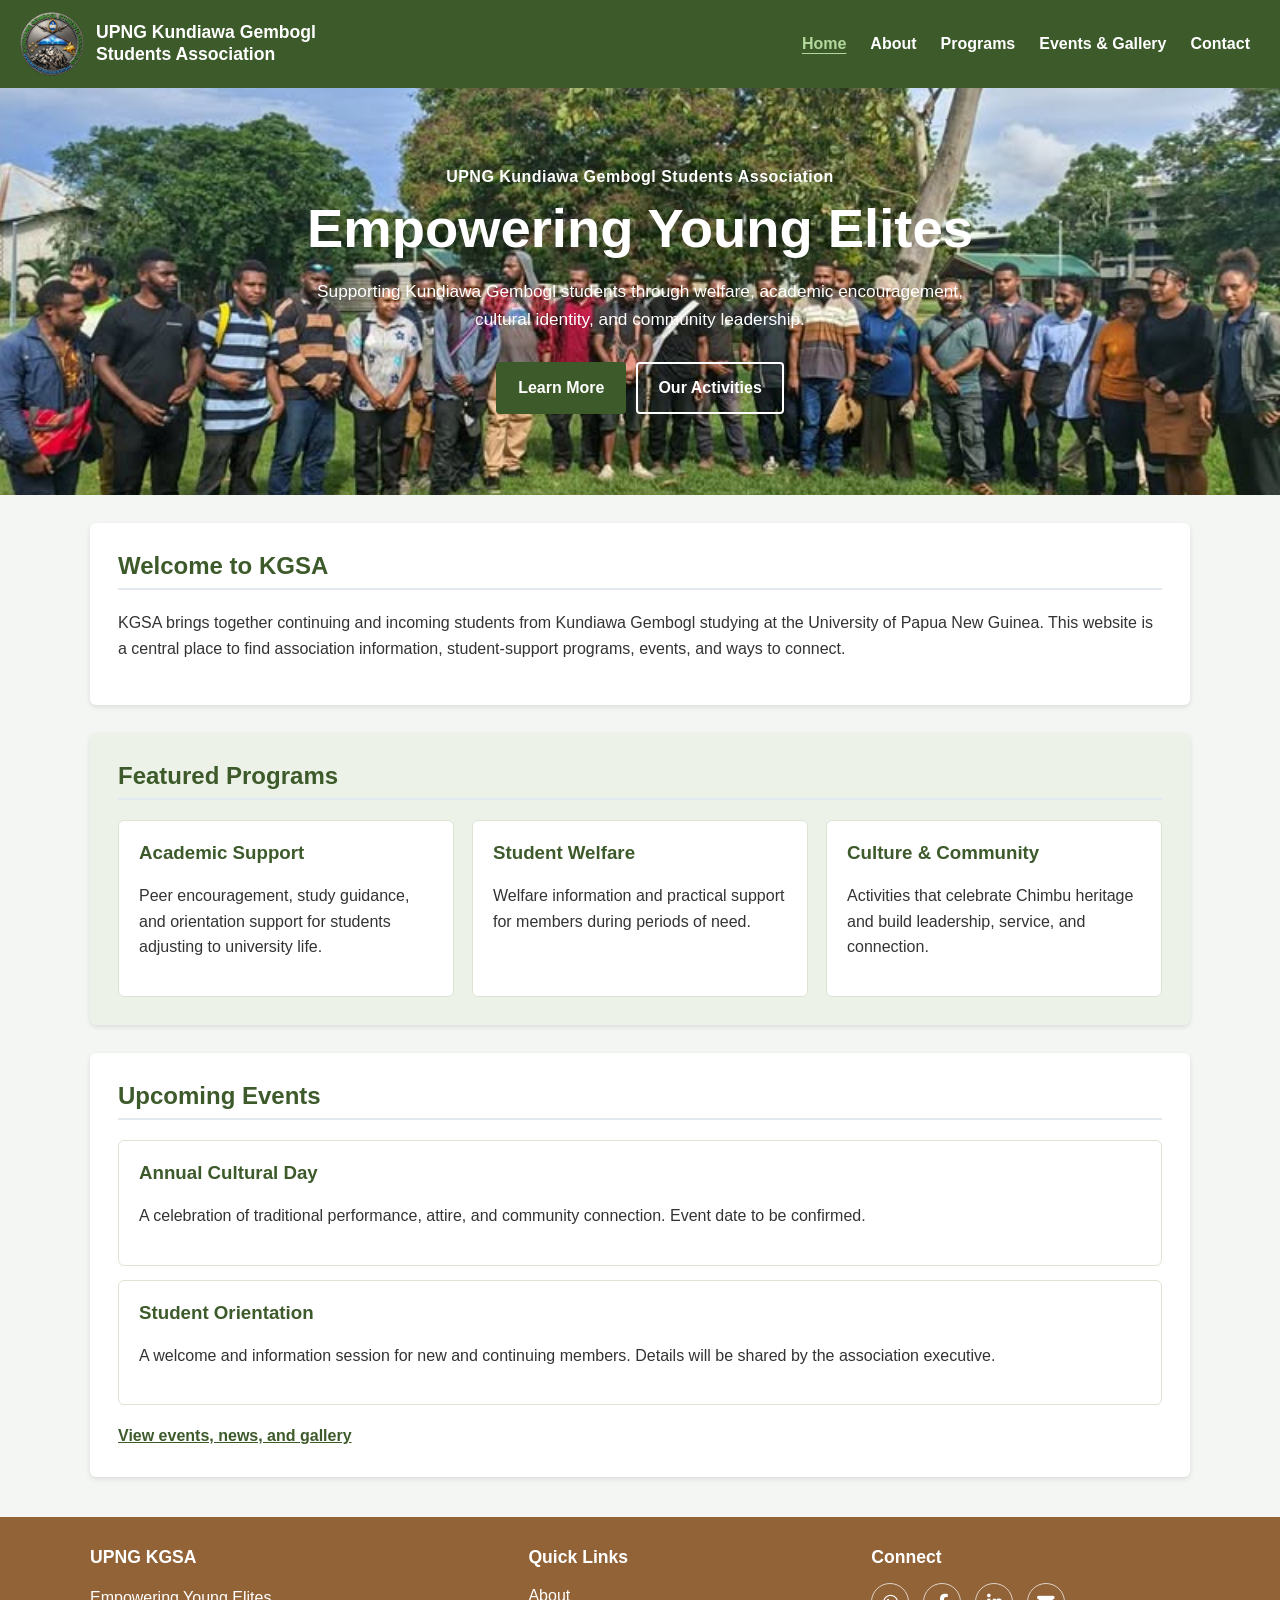
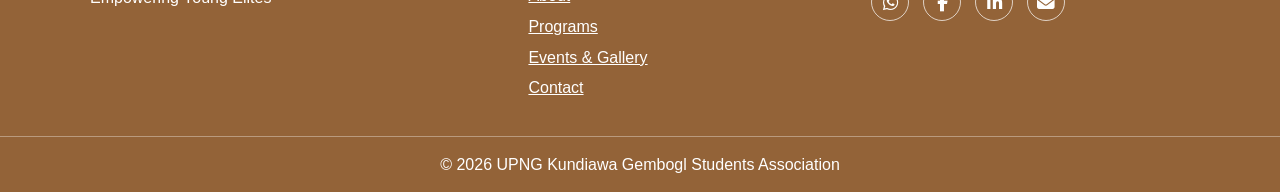
<file: index.html>
<!DOCTYPE html>
<html lang="en">
<head>
  <meta charset="UTF-8">
  <meta name="viewport" content="width=device-width, initial-scale=1.0">
  <meta name="description" content="UPNG Kundiawa Gembogl Students Association official website.">
  <title>Home | UPNG Kundiawa Gembogl Students Association</title>
  <link rel="stylesheet" href="styles.css">
  <link rel="stylesheet" href="https://cdnjs.cloudflare.com/ajax/libs/font-awesome/6.4.0/css/all.min.css">
</head>
<body>
  <header class="site-header">
    <a class="brand" href="index.html" aria-label="UPNG Kundiawa Gembogl Students Association home">
      <img src="images/logo.png" alt="UPNG Kundiawa Gembogl Students Association logo" class="site-logo">
      <span>UPNG Kundiawa Gembogl<br>Students Association</span>
    </a>
    <button class="menu-toggle" type="button" aria-expanded="false" aria-controls="primary-navigation">Menu</button>
    <nav id="primary-navigation" class="site-nav" aria-label="Primary navigation">
      <a class="active" href="index.html" aria-current="page">Home</a>
      <a href="about.html">About</a>
      <a href="programs.html">Programs</a>
      <a href="events.html">Events &amp; Gallery</a>
      <a href="contact.html">Contact</a>
    </nav>
  </header>

  <main>
    <section class="hero">
      <div class="content-wrap">
        <p class="eyebrow">UPNG Kundiawa Gembogl Students Association</p>
        <h1>Empowering Young Elites</h1>
        <p>Supporting Kundiawa Gembogl students through welfare, academic encouragement, cultural identity, and community leadership.</p>
        <div class="hero-actions"><a class="btn" href="about.html">Learn More</a><a class="btn btn-secondary" href="events.html">Our Activities</a></div>
      </div>
    </section>

    <section class="content-wrap section">
      <h2>Welcome to KGSA</h2>
      <p>KGSA brings together continuing and incoming students from Kundiawa Gembogl studying at the University of Papua New Guinea. This website is a central place to find association information, student-support programs, events, and ways to connect.</p>
    </section>

    <section class="content-wrap section section-alt">
      <h2>Featured Programs</h2>
      <div class="card-grid">
        <article class="card"><h3>Academic Support</h3><p>Peer encouragement, study guidance, and orientation support for students adjusting to university life.</p></article>
        <article class="card"><h3>Student Welfare</h3><p>Welfare information and practical support for members during periods of need.</p></article>
        <article class="card"><h3>Culture &amp; Community</h3><p>Activities that celebrate Chimbu heritage and build leadership, service, and connection.</p></article>
      </div>
    </section>

    <section class="content-wrap section">
      <h2>Upcoming Events</h2>
      <div class="event-list">
        <article><h3>Annual Cultural Day</h3><p>A celebration of traditional performance, attire, and community connection. Event date to be confirmed.</p></article>
        <article><h3>Student Orientation</h3><p>A welcome and information session for new and continuing members. Details will be shared by the association executive.</p></article>
      </div>
      <a class="text-link" href="events.html">View events, news, and gallery</a>
    </section>
  </main>

  <footer class="site-footer">
    <div class="content-wrap footer-grid">
      <div><h2>UPNG KGSA</h2><p>Empowering Young Elites</p></div>
      <div><h2>Quick Links</h2><a href="about.html">About</a><a href="programs.html">Programs</a><a href="events.html">Events &amp; Gallery</a><a href="contact.html">Contact</a></div>
      <div><h2>Connect</h2><div class="social-links"><a href="https://wa.me/6757123456" target="_blank" rel="noopener noreferrer" aria-label="WhatsApp +675 7123456"><i class="fa-brands fa-whatsapp" aria-hidden="true"></i></a><a href="https://facebook.com" target="_blank" rel="noopener noreferrer" aria-label="Facebook"><i class="fa-brands fa-facebook-f" aria-hidden="true"></i></a><a href="https://linkedin.com" target="_blank" rel="noopener noreferrer" aria-label="LinkedIn"><i class="fa-brands fa-linkedin-in" aria-hidden="true"></i></a><a href="mailto:info@upngkgsa.org" aria-label="Email"><i class="fa-solid fa-envelope" aria-hidden="true"></i></a></div></div>
    </div>
    <p class="copyright">&copy; <span class="current-year"></span> UPNG Kundiawa Gembogl Students Association</p>
  </footer>
  <script src="script.js"></script>
</body>
</html>
</file>
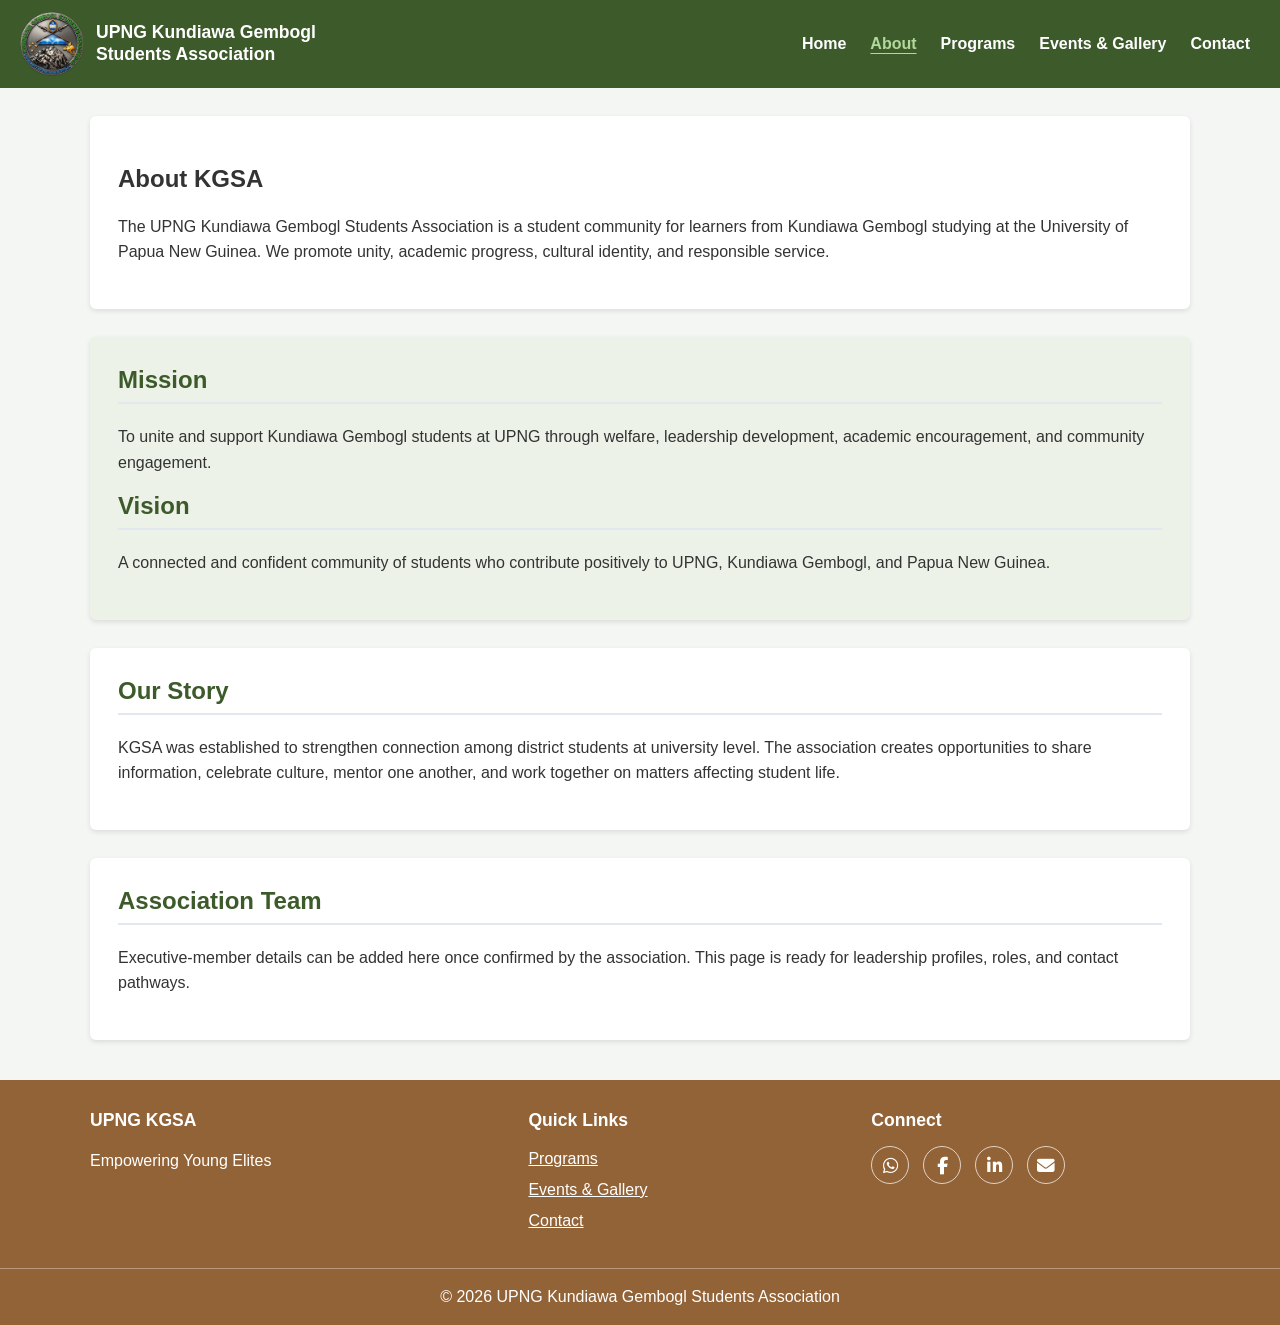
<file: about.html>
<!DOCTYPE html>
<html lang="en"><head><meta charset="UTF-8"><meta name="viewport" content="width=device-width, initial-scale=1.0"><meta name="description" content="About the UPNG Kundiawa Gembogl Students Association."><title>About | UPNG KGSA</title><link rel="stylesheet" href="styles.css"><link rel="stylesheet" href="https://cdnjs.cloudflare.com/ajax/libs/font-awesome/6.4.0/css/all.min.css"></head>
<body>
  <header class="site-header"><a class="brand" href="index.html" aria-label="UPNG Kundiawa Gembogl Students Association home"><img src="images/logo.png" alt="UPNG Kundiawa Gembogl Students Association logo" class="site-logo"><span>UPNG Kundiawa Gembogl<br>Students Association</span></a><button class="menu-toggle" type="button" aria-expanded="false" aria-controls="primary-navigation">Menu</button><nav id="primary-navigation" class="site-nav" aria-label="Primary navigation"><a href="index.html">Home</a><a class="active" href="about.html" aria-current="page">About</a><a href="programs.html">Programs</a><a href="events.html">Events &amp; Gallery</a><a href="contact.html">Contact</a></nav></header>
  <main class="content-wrap">
    <section class="section"><h1>About KGSA</h1><p>The UPNG Kundiawa Gembogl Students Association is a student community for learners from Kundiawa Gembogl studying at the University of Papua New Guinea. We promote unity, academic progress, cultural identity, and responsible service.</p></section>
    <section class="section section-alt"><h2>Mission</h2><p>To unite and support Kundiawa Gembogl students at UPNG through welfare, leadership development, academic encouragement, and community engagement.</p><h2>Vision</h2><p>A connected and confident community of students who contribute positively to UPNG, Kundiawa Gembogl, and Papua New Guinea.</p></section>
    <section class="section"><h2>Our Story</h2><p>KGSA was established to strengthen connection among district students at university level. The association creates opportunities to share information, celebrate culture, mentor one another, and work together on matters affecting student life.</p></section>
    <section class="section"><h2>Association Team</h2><p>Executive-member details can be added here once confirmed by the association. This page is ready for leadership profiles, roles, and contact pathways.</p></section>
  </main>
  <footer class="site-footer"><div class="content-wrap footer-grid"><div><h2>UPNG KGSA</h2><p>Empowering Young Elites</p></div><div><h2>Quick Links</h2><a href="programs.html">Programs</a><a href="events.html">Events &amp; Gallery</a><a href="contact.html">Contact</a></div><div><h2>Connect</h2><div class="social-links"><a href="https://wa.me/6757123456" target="_blank" rel="noopener noreferrer" aria-label="WhatsApp +675 7123456"><i class="fa-brands fa-whatsapp" aria-hidden="true"></i></a><a href="https://facebook.com" target="_blank" rel="noopener noreferrer" aria-label="Facebook"><i class="fa-brands fa-facebook-f" aria-hidden="true"></i></a><a href="https://linkedin.com" target="_blank" rel="noopener noreferrer" aria-label="LinkedIn"><i class="fa-brands fa-linkedin-in" aria-hidden="true"></i></a><a href="mailto:info@upngkgsa.org" aria-label="Email"><i class="fa-solid fa-envelope" aria-hidden="true"></i></a></div></div></div><p class="copyright">&copy; <span class="current-year"></span> UPNG Kundiawa Gembogl Students Association</p></footer><script src="script.js"></script>
</body></html>
</file>
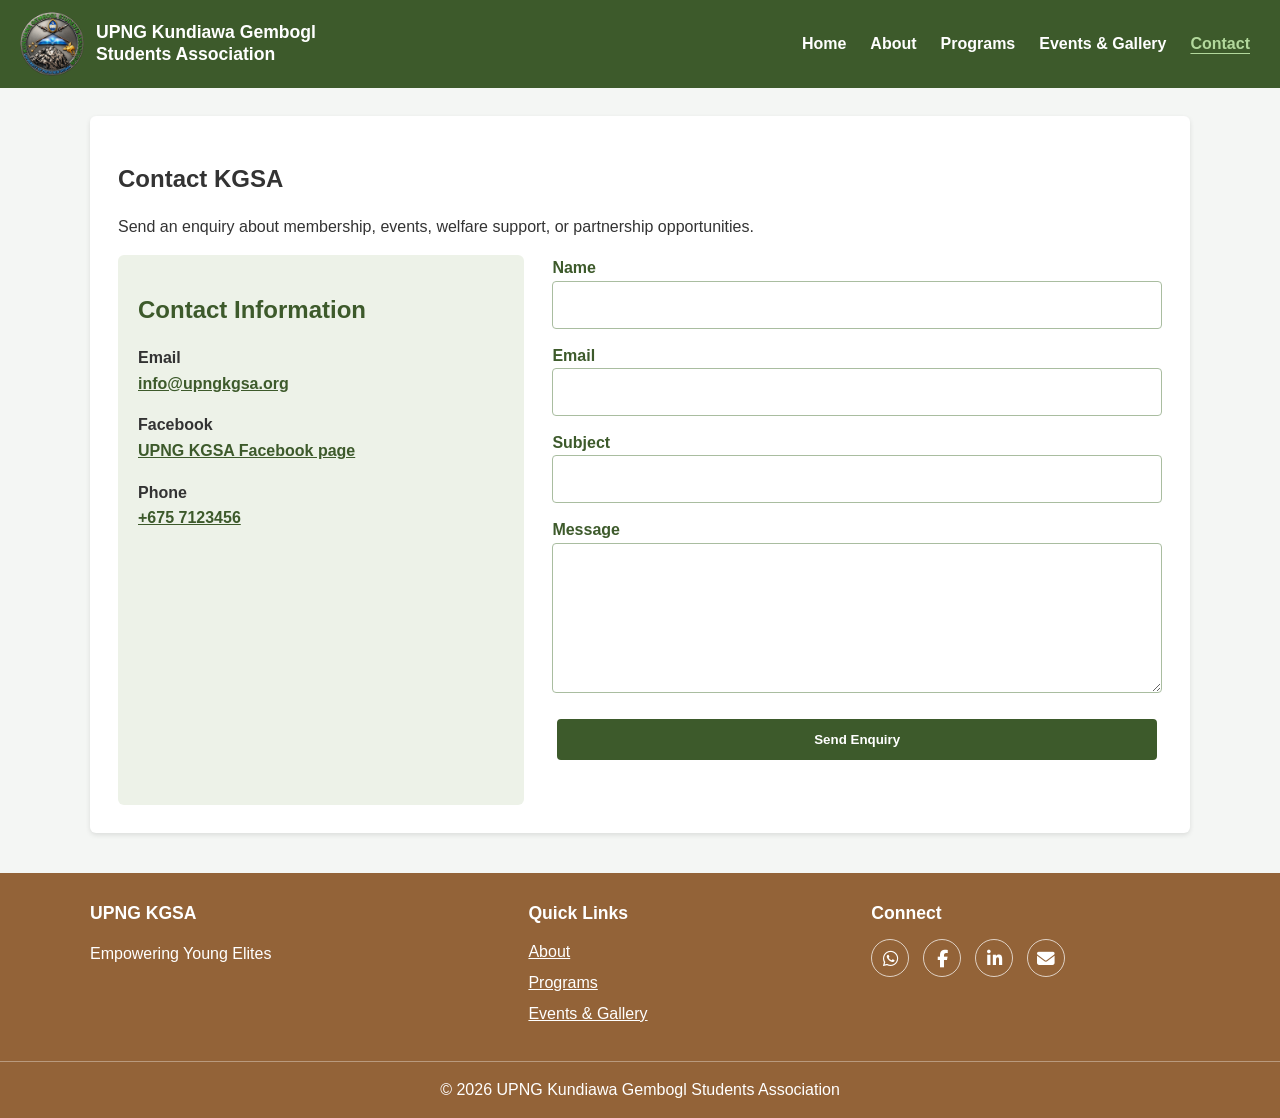
<file: contact.html>
<!DOCTYPE html>
<html lang="en"><head><meta charset="UTF-8"><meta name="viewport" content="width=device-width, initial-scale=1.0"><meta name="description" content="Contact UPNG Kundiawa Gembogl Students Association."><title>Contact | UPNG KGSA</title><link rel="stylesheet" href="styles.css"><link rel="stylesheet" href="https://cdnjs.cloudflare.com/ajax/libs/font-awesome/6.4.0/css/all.min.css"></head>
<body>
  <header class="site-header"><a class="brand" href="index.html" aria-label="UPNG Kundiawa Gembogl Students Association home"><img src="images/logo.png" alt="UPNG Kundiawa Gembogl Students Association logo" class="site-logo"><span>UPNG Kundiawa Gembogl<br>Students Association</span></a><button class="menu-toggle" type="button" aria-expanded="false" aria-controls="primary-navigation">Menu</button><nav id="primary-navigation" class="site-nav" aria-label="Primary navigation"><a href="index.html">Home</a><a href="about.html">About</a><a href="programs.html">Programs</a><a href="events.html">Events &amp; Gallery</a><a class="active" href="contact.html" aria-current="page">Contact</a></nav></header>
  <main class="content-wrap"><section class="section"><h1>Contact KGSA</h1><p>Send an enquiry about membership, events, welfare support, or partnership opportunities.</p><div class="contact-grid"><aside class="contact-details"><h2>Contact Information</h2><p><strong>Email</strong><br><a href="mailto:info@upngkgsa.org">info@upngkgsa.org</a></p><p><strong>Facebook</strong><br><a href="https://facebook.com" target="_blank" rel="noopener noreferrer">UPNG KGSA Facebook page</a></p><p><strong>Phone</strong><br><a href="tel:+6757123456">+675 7123456</a></p></aside><form id="contact-form"><div><label for="name">Name</label><input id="name" name="name" type="text" autocomplete="name" required></div><div><label for="email">Email</label><input id="email" name="email" type="email" autocomplete="email" required></div><div><label for="subject">Subject</label><input id="subject" name="subject" type="text" required></div><div><label for="message">Message</label><textarea id="message" name="message" required></textarea></div><button class="btn" type="submit">Send Enquiry</button><p class="form-status" id="form-status" aria-live="polite"></p></form></div></section></main>
  <footer class="site-footer"><div class="content-wrap footer-grid"><div><h2>UPNG KGSA</h2><p>Empowering Young Elites</p></div><div><h2>Quick Links</h2><a href="about.html">About</a><a href="programs.html">Programs</a><a href="events.html">Events &amp; Gallery</a></div><div><h2>Connect</h2><div class="social-links"><a href="https://wa.me/6757123456" target="_blank" rel="noopener noreferrer" aria-label="WhatsApp +675 7123456"><i class="fa-brands fa-whatsapp" aria-hidden="true"></i></a><a href="https://facebook.com" target="_blank" rel="noopener noreferrer" aria-label="Facebook"><i class="fa-brands fa-facebook-f" aria-hidden="true"></i></a><a href="https://linkedin.com" target="_blank" rel="noopener noreferrer" aria-label="LinkedIn"><i class="fa-brands fa-linkedin-in" aria-hidden="true"></i></a><a href="mailto:info@upngkgsa.org" aria-label="Email"><i class="fa-solid fa-envelope" aria-hidden="true"></i></a></div></div></div><p class="copyright">&copy; <span class="current-year"></span> UPNG Kundiawa Gembogl Students Association</p></footer><script src="script.js"></script>
</body></html>
</file>
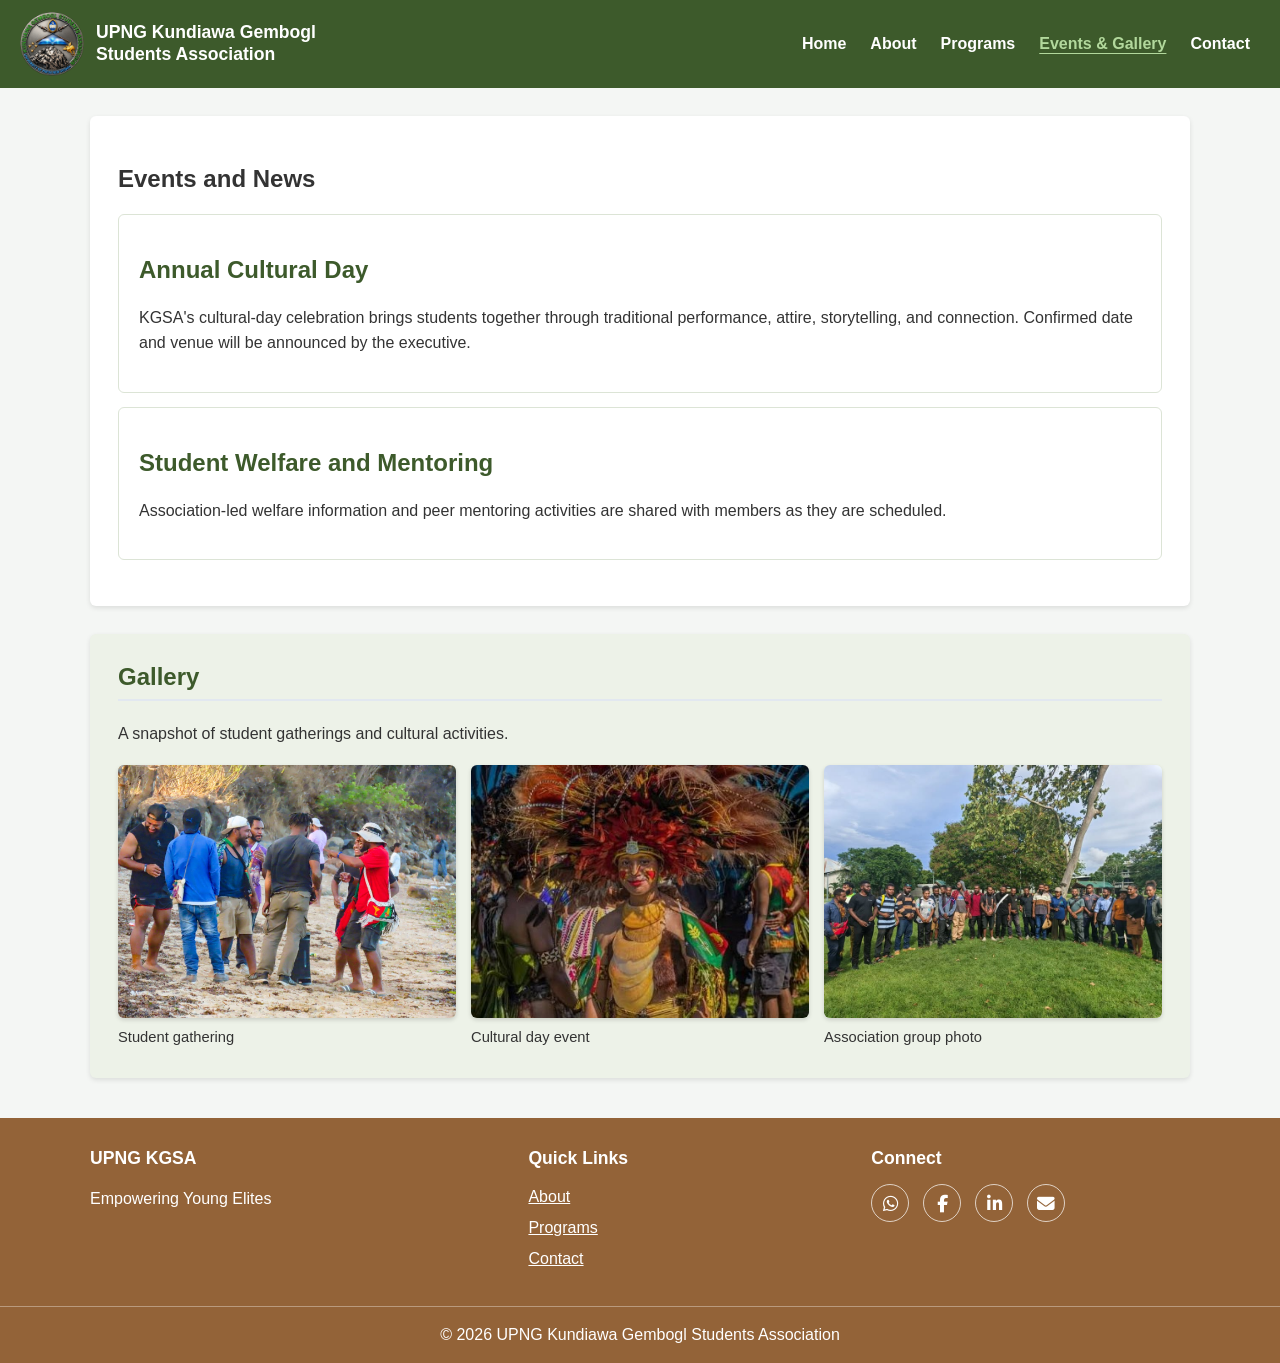
<file: events.html>
<!DOCTYPE html>
<html lang="en"><head><meta charset="UTF-8"><meta name="viewport" content="width=device-width, initial-scale=1.0"><meta name="description" content="UPNG KGSA events, news, and photo gallery."><title>Events and Gallery | UPNG KGSA</title><link rel="stylesheet" href="styles.css"><link rel="stylesheet" href="https://cdnjs.cloudflare.com/ajax/libs/font-awesome/6.4.0/css/all.min.css"></head>
<body>
  <header class="site-header"><a class="brand" href="index.html" aria-label="UPNG Kundiawa Gembogl Students Association home"><img src="images/logo.png" alt="UPNG Kundiawa Gembogl Students Association logo" class="site-logo"><span>UPNG Kundiawa Gembogl<br>Students Association</span></a><button class="menu-toggle" type="button" aria-expanded="false" aria-controls="primary-navigation">Menu</button><nav id="primary-navigation" class="site-nav" aria-label="Primary navigation"><a href="index.html">Home</a><a href="about.html">About</a><a href="programs.html">Programs</a><a class="active" href="events.html" aria-current="page">Events &amp; Gallery</a><a href="contact.html">Contact</a></nav></header>
  <main class="content-wrap"><section class="section"><h1>Events and News</h1><div class="event-list"><article><h2>Annual Cultural Day</h2><p>KGSA's cultural-day celebration brings students together through traditional performance, attire, storytelling, and connection. Confirmed date and venue will be announced by the executive.</p></article><article><h2>Student Welfare and Mentoring</h2><p>Association-led welfare information and peer mentoring activities are shared with members as they are scheduled.</p></article></div></section><section class="section section-alt"><h2>Gallery</h2><p>A snapshot of student gatherings and cultural activities.</p><div class="gallery-grid"><figure><img src="images/student_gathering.jpeg" alt="Students gathered at an association event"><figcaption>Student gathering</figcaption></figure><figure><img src="images/cultural.jpeg" alt="Cultural day event"><figcaption>Cultural day event</figcaption></figure><figure><img src="images/group_photo.jpeg" alt="Association members in a group photo"><figcaption>Association group photo</figcaption></figure></div></section></main>
  <footer class="site-footer"><div class="content-wrap footer-grid"><div><h2>UPNG KGSA</h2><p>Empowering Young Elites</p></div><div><h2>Quick Links</h2><a href="about.html">About</a><a href="programs.html">Programs</a><a href="contact.html">Contact</a></div><div><h2>Connect</h2><div class="social-links"><a href="https://wa.me/6757123456" target="_blank" rel="noopener noreferrer" aria-label="WhatsApp +675 7123456"><i class="fa-brands fa-whatsapp" aria-hidden="true"></i></a><a href="https://facebook.com" target="_blank" rel="noopener noreferrer" aria-label="Facebook"><i class="fa-brands fa-facebook-f" aria-hidden="true"></i></a><a href="https://linkedin.com" target="_blank" rel="noopener noreferrer" aria-label="LinkedIn"><i class="fa-brands fa-linkedin-in" aria-hidden="true"></i></a><a href="mailto:info@upngkgsa.org" aria-label="Email"><i class="fa-solid fa-envelope" aria-hidden="true"></i></a></div></div></div><p class="copyright">&copy; <span class="current-year"></span> UPNG Kundiawa Gembogl Students Association</p></footer><script src="script.js"></script>
</body></html>
</file>
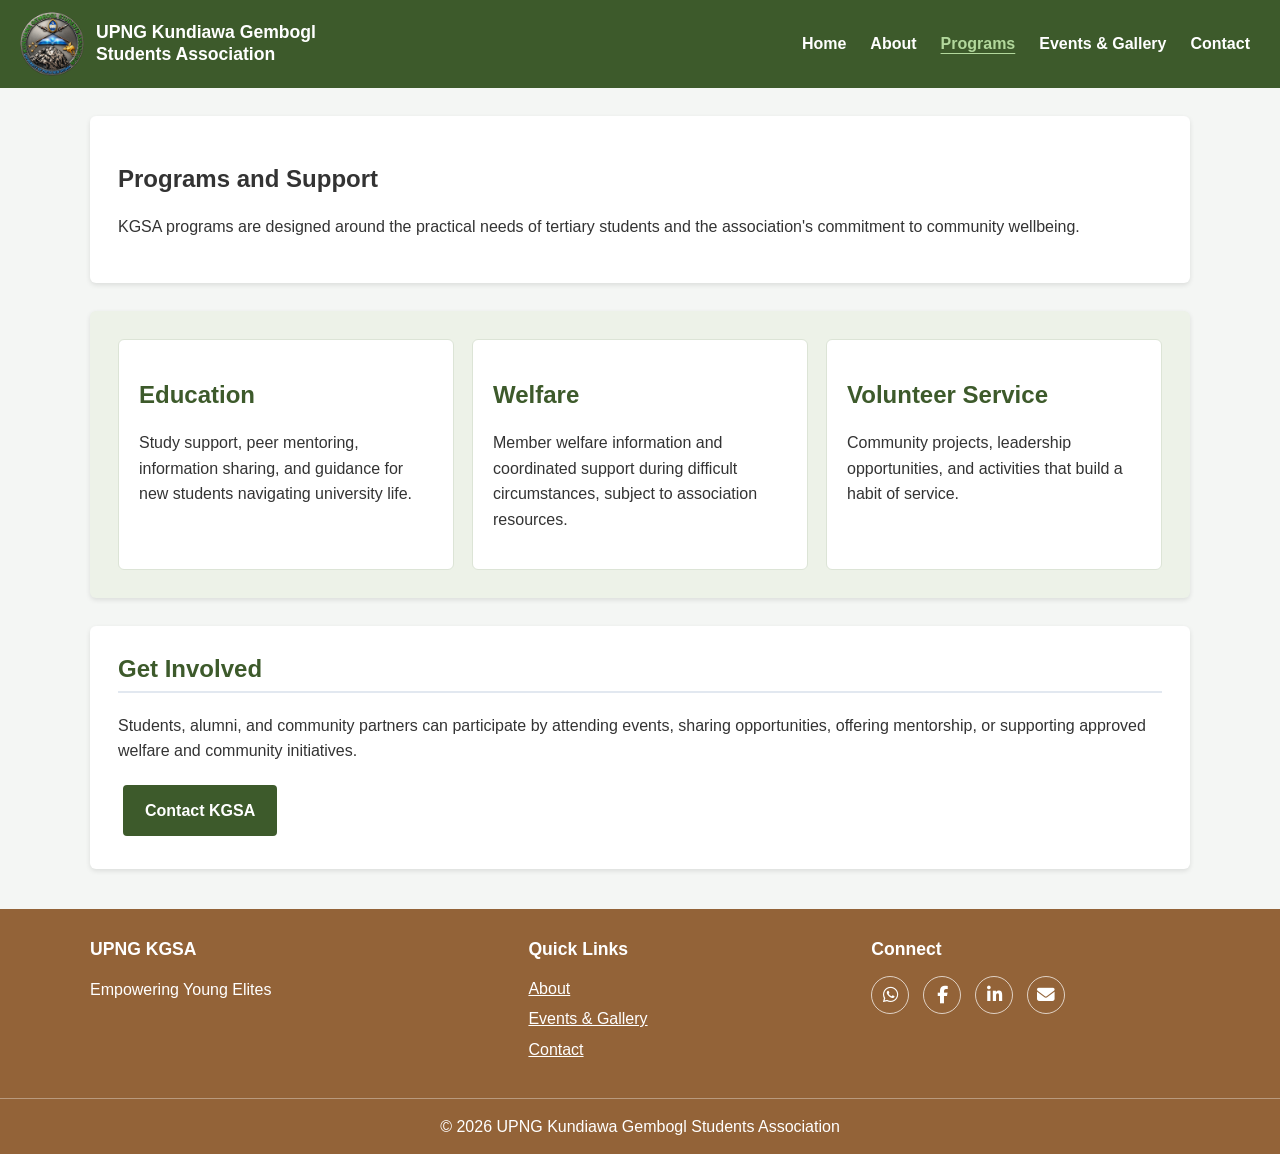
<file: programs.html>
<!DOCTYPE html>
<html lang="en"><head><meta charset="UTF-8"><meta name="viewport" content="width=device-width, initial-scale=1.0"><meta name="description" content="UPNG KGSA student programs and services."><title>Programs | UPNG KGSA</title><link rel="stylesheet" href="styles.css"><link rel="stylesheet" href="https://cdnjs.cloudflare.com/ajax/libs/font-awesome/6.4.0/css/all.min.css"></head>
<body>
  <header class="site-header"><a class="brand" href="index.html" aria-label="UPNG Kundiawa Gembogl Students Association home"><img src="images/logo.png" alt="UPNG Kundiawa Gembogl Students Association logo" class="site-logo"><span>UPNG Kundiawa Gembogl<br>Students Association</span></a><button class="menu-toggle" type="button" aria-expanded="false" aria-controls="primary-navigation">Menu</button><nav id="primary-navigation" class="site-nav" aria-label="Primary navigation"><a href="index.html">Home</a><a href="about.html">About</a><a class="active" href="programs.html" aria-current="page">Programs</a><a href="events.html">Events &amp; Gallery</a><a href="contact.html">Contact</a></nav></header>
  <main class="content-wrap"><section class="section"><h1>Programs and Support</h1><p>KGSA programs are designed around the practical needs of tertiary students and the association's commitment to community wellbeing.</p></section><section class="section section-alt"><div class="card-grid"><article class="card"><h2>Education</h2><p>Study support, peer mentoring, information sharing, and guidance for new students navigating university life.</p></article><article class="card"><h2>Welfare</h2><p>Member welfare information and coordinated support during difficult circumstances, subject to association resources.</p></article><article class="card"><h2>Volunteer Service</h2><p>Community projects, leadership opportunities, and activities that build a habit of service.</p></article></div></section><section class="section"><h2>Get Involved</h2><p>Students, alumni, and community partners can participate by attending events, sharing opportunities, offering mentorship, or supporting approved welfare and community initiatives.</p><a class="btn" href="contact.html">Contact KGSA</a></section></main>
  <footer class="site-footer"><div class="content-wrap footer-grid"><div><h2>UPNG KGSA</h2><p>Empowering Young Elites</p></div><div><h2>Quick Links</h2><a href="about.html">About</a><a href="events.html">Events &amp; Gallery</a><a href="contact.html">Contact</a></div><div><h2>Connect</h2><div class="social-links"><a href="https://wa.me/6757123456" target="_blank" rel="noopener noreferrer" aria-label="WhatsApp +675 7123456"><i class="fa-brands fa-whatsapp" aria-hidden="true"></i></a><a href="https://facebook.com" target="_blank" rel="noopener noreferrer" aria-label="Facebook"><i class="fa-brands fa-facebook-f" aria-hidden="true"></i></a><a href="https://linkedin.com" target="_blank" rel="noopener noreferrer" aria-label="LinkedIn"><i class="fa-brands fa-linkedin-in" aria-hidden="true"></i></a><a href="mailto:info@upngkgsa.org" aria-label="Email"><i class="fa-solid fa-envelope" aria-hidden="true"></i></a></div></div></div><p class="copyright">&copy; <span class="current-year"></span> UPNG Kundiawa Gembogl Students Association</p></footer><script src="script.js"></script>
</body></html>
</file>
<file: styles.css>
:root { --green-dark: #3d5a2b; --green: #6b8e4e; --green-light: #b2d89c; --brown: #936338; --ink: #333; --page: #f4f6f4; --white: #fff; }
* { box-sizing: border-box; }
html { scroll-behavior: smooth; }
body { margin: 0; font-family: Arial, sans-serif; background: var(--page); color: var(--ink); line-height: 1.6; }
a { color: inherit; }
.content-wrap { width: min(1100px, calc(100% - 40px)); margin: 0 auto; }
.site-header { display: flex; align-items: center; justify-content: space-between; gap: 24px; padding: 12px 20px; background: var(--green-dark); color: var(--white); }
.brand { display: flex; align-items: center; gap: 12px; min-width: 0; color: var(--white); font-size: 1.1rem; font-weight: bold; line-height: 1.25; text-decoration: none; }
.site-logo { width: 64px; height: 64px; flex: 0 0 auto; object-fit: contain; }
.site-nav { display: flex; align-items: center; gap: 4px; }
.site-nav a { padding: 8px 10px; color: var(--white); font-weight: bold; text-decoration: none; }
.site-nav a:hover, .site-nav a:focus-visible, .site-nav a.active { color: var(--green-light); text-decoration: underline; text-underline-offset: 4px; }
.menu-toggle { display: none; border: 1px solid var(--green-light); border-radius: 4px; padding: 8px 12px; background: transparent; color: var(--white); font: inherit; font-weight: bold; cursor: pointer; }
.menu-toggle:hover, .menu-toggle:focus-visible { color: var(--green-light); outline: 2px solid var(--green-light); outline-offset: 2px; }
.hero { padding: 76px 0; background: url('images/hero1.jpeg') center / cover no-repeat; color: var(--white); text-align: center; }
.hero .content-wrap { max-width: 780px; }
.eyebrow { margin: 0 0 8px; font-weight: bold; letter-spacing: .03em; }
.hero h1 { margin: 0; font-size: clamp(2rem, 5vw, 3.4rem); line-height: 1.15; }
.hero p:not(.eyebrow) { max-width: 680px; margin: 18px auto 0; font-size: 1.08rem; }
.hero-actions { margin-top: 24px; }
.btn { display: inline-block; margin: 5px; padding: 11px 20px; border: 2px solid var(--green-dark); border-radius: 4px; background: var(--green-dark); color: var(--white); font-weight: bold; text-decoration: none; }
.btn:hover, .btn:focus-visible { background: #2a3e1d; outline: 2px solid var(--white); outline-offset: 2px; }
.btn-secondary { background: transparent; border-color: var(--white); }
.section { margin-top: 28px; margin-bottom: 28px; padding: 28px; background: var(--white); border-radius: 6px; box-shadow: 0 2px 5px rgba(0,0,0,.1); }
.section-alt { background: #edf2e8; }
h1, h2, h3 { line-height: 1.25; }
h2, h3 { color: var(--green-dark); }
.section > h2 { margin-top: 0; padding-bottom: 7px; border-bottom: 2px solid #e2e8f0; }
.card-grid { display: grid; grid-template-columns: repeat(3, minmax(0, 1fr)); gap: 18px; }
.card, .event-list article { padding: 20px; border: 1px solid #dce4d6; border-radius: 6px; background: var(--white); }
.card h3, .event-list h3 { margin-top: 0; }
.event-list { display: grid; gap: 14px; margin-bottom: 18px; }
.text-link { color: var(--green-dark); font-weight: bold; }
.text-link:hover, .text-link:focus-visible { color: var(--brown); }
.gallery-grid { display: grid; grid-template-columns: repeat(3, minmax(0, 1fr)); gap: 15px; margin-top: 18px; }
.gallery-grid figure { margin: 0; }
.gallery-grid img { display: block; width: 100%; aspect-ratio: 4 / 3; object-fit: cover; border-radius: 6px; box-shadow: 0 2px 4px rgba(0,0,0,.15); }
.gallery-grid figcaption { margin-top: 8px; font-size: .92rem; }
.contact-grid { display: grid; grid-template-columns: .8fr 1.2fr; gap: 28px; }
.contact-details { padding: 20px; background: #edf2e8; border-radius: 6px; }
.contact-details a { color: var(--green-dark); font-weight: bold; }
form { display: grid; gap: 14px; }
label { color: var(--green-dark); font-weight: bold; }
input, textarea { width: 100%; padding: 10px; border: 1px solid #a9bda0; border-radius: 4px; font: inherit; color: var(--ink); }
textarea { min-height: 150px; resize: vertical; }
.form-status { min-height: 1.6em; margin: 0; color: var(--green-dark); font-weight: bold; }
.site-footer { margin-top: 40px; padding-top: 30px; background: var(--brown); color: var(--white); }
.footer-grid { display: grid; grid-template-columns: 1.3fr 1fr 1fr; gap: 24px; }
.footer-grid h2 { margin-top: 0; color: var(--white); font-size: 1.1rem; }
.footer-grid a { display: block; margin: 5px 0; color: var(--white); }
.footer-grid a:hover, .footer-grid a:focus-visible { color: var(--green-light); }
.social-links { display: flex; gap: 14px; margin-top: 10px; }
.social-links a { display: inline-flex; align-items: center; justify-content: center; width: 38px; height: 38px; margin: 0; border: 1px solid rgba(255,255,255,.7); border-radius: 50%; color: var(--white); font-size: 1.1rem; text-decoration: none; }
.social-links a:hover, .social-links a:focus-visible { color: var(--green-light); border-color: var(--green-light); outline: 2px solid var(--green-light); outline-offset: 2px; }
.copyright { margin: 30px 0 0; padding: 15px 20px; border-top: 1px solid rgba(255,255,255,.35); text-align: center; }
@media (max-width: 800px) { .site-header { flex-wrap: wrap; gap: 10px; } .menu-toggle { display: block; margin-left: auto; } .site-nav { display: none; flex-basis: 100%; flex-direction: column; align-items: stretch; padding-top: 8px; border-top: 1px solid var(--green-light); } .site-nav.is-open { display: flex; } .site-nav a { padding: 10px 0; } .card-grid, .gallery-grid { grid-template-columns: repeat(2, minmax(0, 1fr)); } .contact-grid { grid-template-columns: 1fr; } }
@media (max-width: 540px) { .content-wrap { width: min(100% - 30px, 1100px); } .site-header { padding: 10px 15px; } .brand { font-size: .95rem; } .site-logo { width: 52px; height: 52px; } .hero { padding: 56px 0; } .section { padding: 20px; } .card-grid, .gallery-grid, .footer-grid { grid-template-columns: 1fr; } }
</file>
